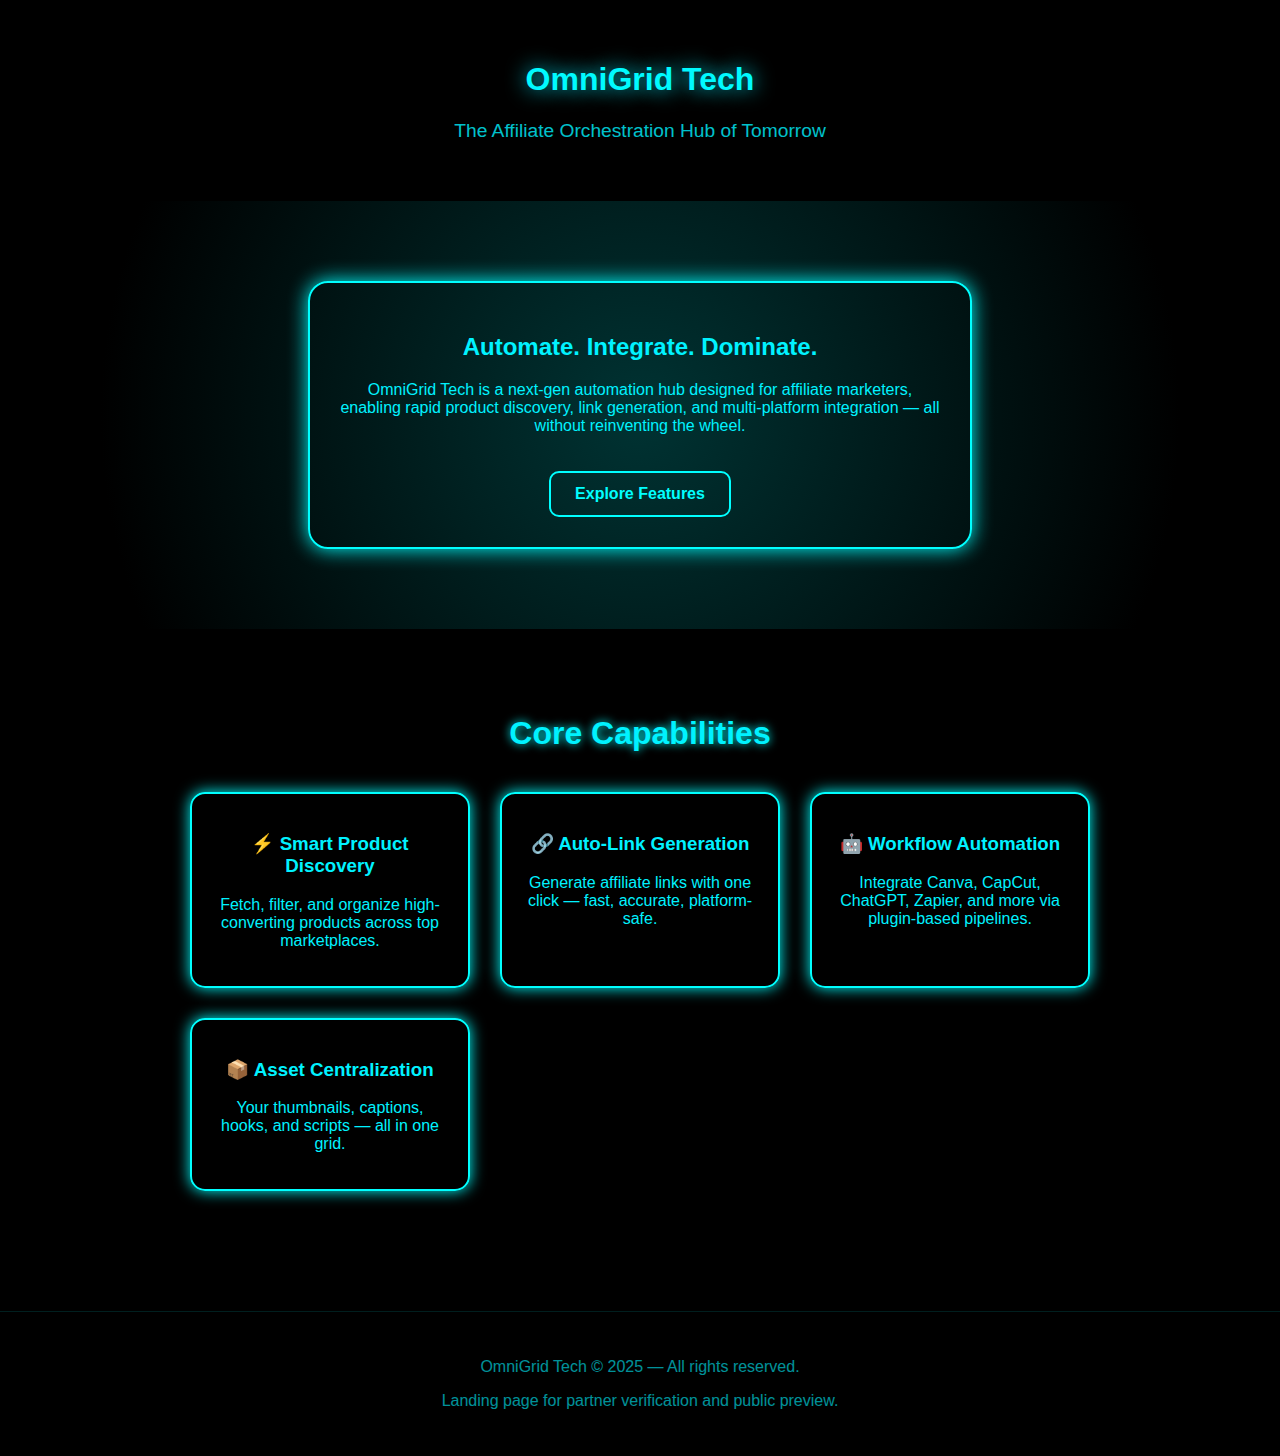
<file: index.html>
<!DOCTYPE html>
<html lang="en">
<head>
    <meta charset="UTF-8">
    <meta name="viewport" content="width=device-width, initial-scale=1.0">
    <title>OmniGrid Tech</title>
    <link rel="stylesheet" href="style.css">
</head>

<body>
    <header class="header">
        <h1 class="glow">OmniGrid Tech</h1>
        <p class="tagline">The Affiliate Orchestration Hub of Tomorrow</p>
    </header>

    <section class="hero">
        <div class="hero-box">
            <h2>Automate. Integrate. Dominate.</h2>
            <p>
                OmniGrid Tech is a next-gen automation hub designed for affiliate marketers,
                enabling rapid product discovery, link generation, and multi-platform 
                integration — all without reinventing the wheel.
            </p>
            <a class="cta-button" href="#features">Explore Features</a>
        </div>
    </section>

    <section id="features" class="features">
        <h2 class="section-title">Core Capabilities</h2>

        <div class="feature-grid">
            <div class="feature-card">
                <h3>⚡ Smart Product Discovery</h3>
                <p>Fetch, filter, and organize high-converting products across top marketplaces.</p>
            </div>

            <div class="feature-card">
                <h3>🔗 Auto-Link Generation</h3>
                <p>Generate affiliate links with one click — fast, accurate, platform-safe.</p>
            </div>

            <div class="feature-card">
                <h3>🤖 Workflow Automation</h3>
                <p>Integrate Canva, CapCut, ChatGPT, Zapier, and more via plugin-based pipelines.</p>
            </div>

            <div class="feature-card">
                <h3>📦 Asset Centralization</h3>
                <p>Your thumbnails, captions, hooks, and scripts — all in one grid.</p>
            </div>
        </div>
    </section>

    <footer class="footer">
        <p>OmniGrid Tech © 2025 — All rights reserved.</p>
        <p>Landing page for partner verification and public preview.</p>
    </footer>

<script src="script.js"></script>
</body>
</html>
</file>
<file: style.css>
body {
    margin: 0;
    font-family: 'Orbitron', sans-serif;
    background: #000;
    color: #00f2ff;
    text-align: center;
}

.glow {
    color: #00faff;
    text-shadow: 0 0 20px #00eaff;
}

.header {
    padding: 40px 0;
}

.tagline {
    font-size: 1.2rem;
    opacity: 0.8;
}

.hero {
    padding: 80px 20px;
    background: radial-gradient(circle, rgba(0,255,255,0.2) 0%, rgba(0,0,0,1) 80%);
}

.hero-box {
    max-width: 600px;
    margin: auto;
    padding: 30px;
    border: 2px solid #00ffff;
    border-radius: 20px;
    box-shadow: 0 0 20px #00ffff;
}

.cta-button {
    display: inline-block;
    margin-top: 20px;
    padding: 12px 24px;
    border: 2px solid #0ff;
    color: #0ff;
    text-decoration: none;
    font-weight: bold;
    border-radius: 10px;
    transition: 0.3s;
}

.cta-button:hover {
    background: #0ff;
    color: #000;
    box-shadow: 0 0 20px #0ff;
}

.features {
    padding: 60px 20px;
}

.section-title {
    font-size: 2rem;
    margin-bottom: 40px;
    text-shadow: 0 0 10px cyan;
}

.feature-grid {
    display: grid;
    grid-template-columns: repeat(auto-fit, minmax(250px, 1fr));
    gap: 30px;
    max-width: 900px;
    margin: auto;
}

.feature-card {
    padding: 20px;
    border: 2px solid cyan;
    border-radius: 15px;
    box-shadow: 0 0 15px cyan;
    transition: 0.3s;
}

.feature-card:hover {
    transform: scale(1.05);
    border-color: #ff0066;
    box-shadow: 0 0 25px #ff0066;
}

.footer {
    margin-top: 60px;
    padding: 30px 0;
    border-top: 1px solid #033;
    opacity: 0.6;
}
</file>
